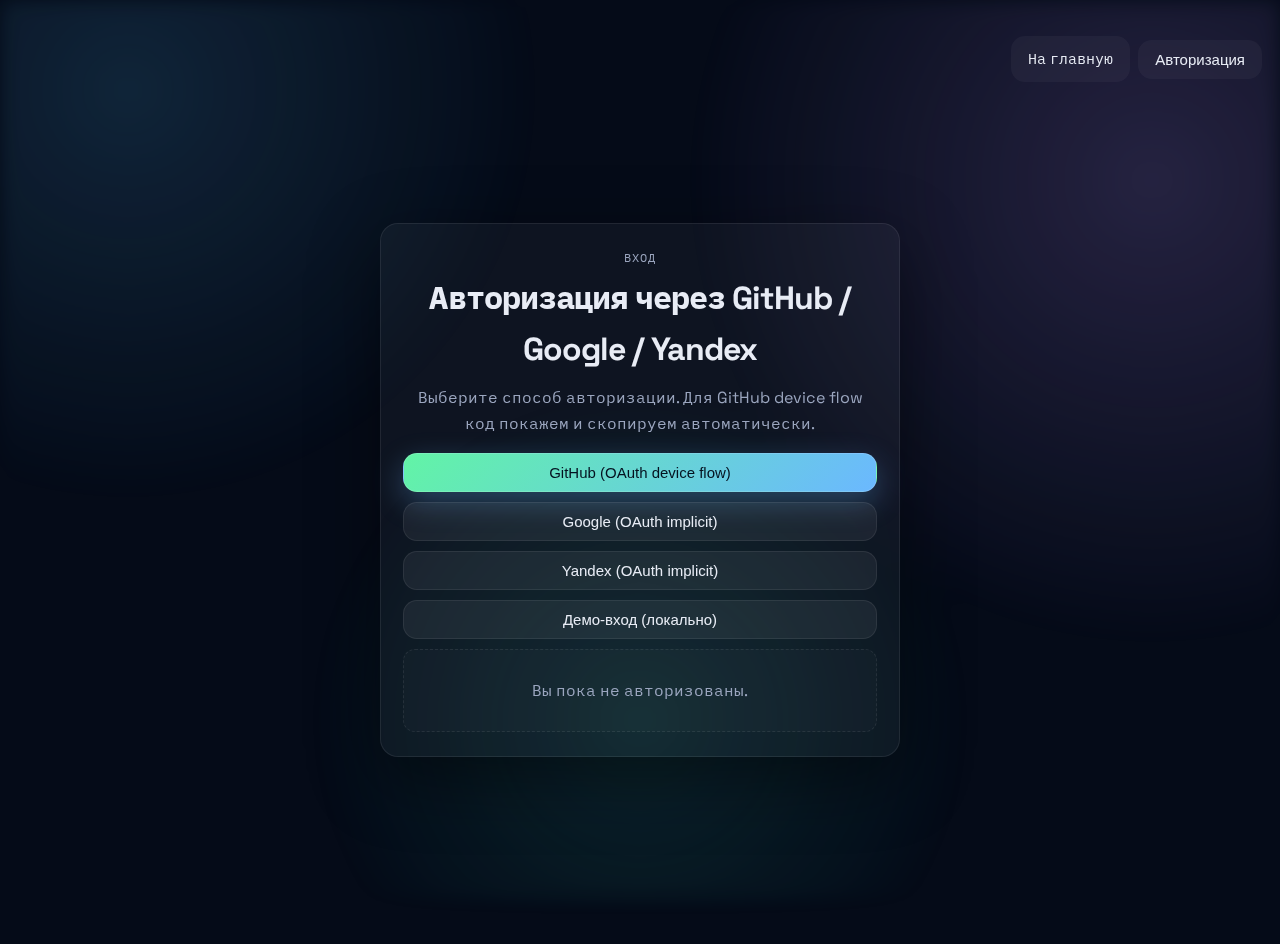
<file: auth.html>
<!DOCTYPE html>
<html lang="ru">
<head>
  <meta charset="UTF-8">
  <meta name="viewport" content="width=device-width, initial-scale=1.0">
  <title>Авторизация — Владимир Пуговкин</title>
  <link rel="preconnect" href="https://fonts.googleapis.com">
  <link rel="preconnect" href="https://fonts.gstatic.com" crossorigin>
  <link href="https://fonts.googleapis.com/css2?family=Space+Grotesk:wght@400;500;600;700&family=IBM+Plex+Mono:wght@400;600&display=swap" rel="stylesheet">
  <link rel="stylesheet" href="assets/css/styles.css">
</head>
<body>
  <div class="page">
    <section class="auth-top">
      <a class="button button--ghost button--solidless" href="./">На главную</a>
      <button class="button button--ghost button--solidless" id="authTopButton">Авторизация</button>
    </section>

    <main class="layout auth-page">
      <section class="panel auth auth--center auth-card" id="authPanel">
        <p class="eyebrow">Вход</p>
        <h1 class="auth__title">Авторизация через GitHub / Google / Yandex</h1>
        <p class="muted auth__subtitle">Выберите способ авторизации. Для GitHub device flow код покажем и скопируем автоматически.</p>

        <div class="auth__buttons auth__buttons--stack">
          <button class="button button--solid auth__button" data-auth="github-device">GitHub (OAuth device flow)</button>
          <button class="button button--ghost auth__button" data-auth="google-implicit">Google (OAuth implicit)</button>
          <button class="button button--ghost auth__button" data-auth="yandex-implicit">Yandex (OAuth implicit)</button>
          <button class="button button--ghost auth__button" data-auth="demo">Демо-вход (локально)</button>
        </div>

        <div class="auth__note" id="authNote"></div>
        <div class="auth__hidden-code" id="authCodeNotice" hidden>
          <p id="authCodeText">Код сгенерирован и скопирован. Откройте страницу GitHub и вставьте его.</p>
          <div class="auth__hidden-actions">
            <button type="button" class="button button--solid" id="authCodeButton">Открыть github.com/login/device</button>
          </div>
        </div>

        <div class="auth__status" id="authStatus">
          <p class="muted">Вы пока не авторизованы.</p>
        </div>
      </section>
    </main>
  </div>

  <script src="assets/js/script.js"></script>
</body>
</html>
</file>
<file: assets/css/styles.css>
:root {
  --bg: #050b18;
  --bg-glow: radial-gradient(circle at 10% 10%, rgba(85, 191, 255, 0.16), transparent 30%),
             radial-gradient(circle at 90% 20%, rgba(186, 144, 255, 0.2), transparent 35%),
             radial-gradient(circle at 50% 80%, rgba(41, 173, 154, 0.18), transparent 35%);
  --panel: rgba(255, 255, 255, 0.04);
  --panel-strong: rgba(255, 255, 255, 0.07);
  --border: rgba(255, 255, 255, 0.08);
  --text: #e8ecf5;
  --muted: #9ba6bf;
  --accent: #62f4a6;
  --accent-2: #6bb8ff;
  --danger: #ff8b8b;
  --shadow: 0 20px 70px rgba(0, 0, 0, 0.45);
  --radius: 18px;
}

*,
*::before,
*::after {
  box-sizing: border-box;
}

body {
  margin: 0;
  font-family: "Space Grotesk", "IBM Plex Mono", system-ui, -apple-system, sans-serif;
  background: var(--bg);
  color: var(--text);
  min-height: 100vh;
  line-height: 1.6;
  position: relative;
  overflow-x: hidden;
}

body::before {
  content: "";
  position: fixed;
  inset: 0;
  background: var(--bg-glow);
  filter: blur(10px);
  opacity: 0.9;
  z-index: -2;
}

body::after {
  content: "";
  position: fixed;
  inset: 0;
  background-image:
    linear-gradient(120deg, rgba(255, 255, 255, 0.04) 0.5px, transparent 0.5px),
    linear-gradient(60deg, rgba(255, 255, 255, 0.03) 0.5px, transparent 0.5px);
  background-size: 50px 50px;
  opacity: 0.6;
  z-index: -3;
}

.page {
  max-width: 1440px;
  margin: 0 auto;
  padding: 36px 18px 64px;
}

a {
  color: var(--accent-2);
  text-decoration: none;
}

a:hover {
  color: var(--accent);
}

h1, h2, h3 {
  margin: 0 0 8px 0;
  letter-spacing: -0.03em;
}

h1 {
  font-size: clamp(36px, 5vw, 54px);
}

h2 {
  font-size: clamp(24px, 3vw, 32px);
}

h3 {
  font-size: 20px;
}

.muted {
  color: var(--muted);
}

.eyebrow {
  font-family: "IBM Plex Mono", monospace;
  letter-spacing: 0.08em;
  text-transform: uppercase;
  font-size: 12px;
  color: var(--muted);
  margin: 0 0 6px 0;
}

.hero {
  background: linear-gradient(120deg, rgba(255, 255, 255, 0.05), rgba(98, 244, 166, 0.08));
  border: 1px solid var(--border);
  border-radius: 22px;
  padding: 32px 28px;
  box-shadow: var(--shadow);
  position: relative;
  overflow: hidden;
}

.hero::after {
  content: "";
  position: absolute;
  width: 180px;
  height: 180px;
  background: radial-gradient(circle, rgba(98, 244, 166, 0.35), transparent 60%);
  top: -50px;
  right: -40px;
  filter: blur(24px);
}

.hero__badge {
  display: inline-block;
  padding: 6px 12px;
  border: 1px solid var(--border);
  border-radius: 999px;
  background: var(--panel);
  font-size: 14px;
  color: var(--accent);
  margin-bottom: 12px;
}

.hero__lede {
  max-width: 760px;
  font-size: 18px;
  margin-bottom: 18px;
}

.hero__actions {
  display: flex;
  gap: 12px;
  flex-wrap: wrap;
  margin-bottom: 16px;
}

.hero__contacts {
  display: grid;
  grid-template-columns: repeat(auto-fit, minmax(200px, 1fr));
  gap: 10px;
  font-size: 15px;
  color: var(--muted);
}

.layout {
  display: flex;
  flex-direction: column;
  gap: 18px;
  margin-top: 18px;
}

.panel {
  background: var(--panel);
  border: 1px solid var(--border);
  border-radius: var(--radius);
  padding: 24px 22px;
  box-shadow: var(--shadow);
}

.panel__header {
  margin-bottom: 14px;
}

.skills {
  display: grid;
  grid-template-columns: repeat(auto-fit, minmax(180px, 1fr));
  gap: 12px;
  margin-top: 12px;
}

.skill-badges {
  display: flex;
  flex-wrap: wrap;
  gap: 8px;
}

.skill-badge {
  height: 48px;
}

.projects__list {
  display: grid;
  grid-template-columns: repeat(3, minmax(0, 1fr));
  gap: 16px;
}

.project {
  background: var(--panel-strong);
  border: 1px solid var(--border);
  border-radius: var(--radius);
  padding: 16px;
  display: flex;
  flex-direction: column;
  align-items: flex-start;
  gap: 10px;
  min-height: 160px;
}

.project__content {
  display: grid;
  gap: 6px;
  width: 100%;
}

.project__link {
  align-self: flex-start;
  display: inline-flex;
}

.project__name {
  font-weight: 600;
  margin: 0 0 6px 0;
}

.chip {
  border: 1px solid var(--border);
  border-radius: 999px;
  padding: 6px 12px;
  background: rgba(255, 255, 255, 0.04);
  font-size: 13px;
  white-space: nowrap;
  max-width: 100%;
  overflow: hidden;
  text-overflow: ellipsis;
}

.timeline {
  display: grid;
  grid-template-columns: repeat(auto-fit, minmax(280px, 1fr));
  gap: 12px;
}

.timeline__card {
  background: var(--panel-strong);
  border: 1px solid var(--border);
  border-radius: var(--radius);
  padding: 16px;
}

.timeline__header {
  display: flex;
  justify-content: space-between;
  gap: 8px;
  align-items: center;
}

.tag {
  padding: 4px 10px;
  border-radius: 999px;
  background: rgba(98, 244, 166, 0.15);
  border: 1px solid rgba(98, 244, 166, 0.3);
  color: var(--accent);
  font-size: 13px;
}

.grid-two {
  display: grid;
  grid-template-columns: repeat(auto-fit, minmax(280px, 1fr));
  gap: 12px;
  padding: 0;
  border: none;
  box-shadow: none;
  background: transparent;
}

.panel__block {
  background: var(--panel);
  border: 1px solid var(--border);
  border-radius: var(--radius);
  padding: 22px;
  box-shadow: var(--shadow);
}

.list {
  list-style: none;
  padding: 0;
  margin: 0;
  display: grid;
  gap: 10px;
}

.list__title {
  margin: 0 0 4px 0;
  font-weight: 600;
}

.auth__buttons {
  display: flex;
  gap: 10px;
  flex-wrap: wrap;
  margin-bottom: 10px;
}

.auth__buttons--stack {
  flex-direction: column;
  align-items: stretch;
}

.auth__button {
  width: 100%;
  justify-content: center;
}

.auth__buttons--stack .button {
  width: 100%;
  justify-content: center;
}

.auth-bar {
  display: flex;
  gap: 12px;
  align-items: center;
  margin-bottom: 16px;
  position: sticky;
  top: 12px;
  z-index: 5;
  padding: 10px 12px;
  border: 1px solid var(--border);
  border-radius: 14px;
  background: rgba(5, 11, 24, 0.92);
  backdrop-filter: blur(10px);
  box-shadow: var(--shadow);
}

.auth-top {
  display: flex;
  justify-content: flex-end;
  gap: 8px;
  align-items: center;
  margin-bottom: 12px;
}

.auth--center {
  text-align: center;
  max-width: 720px;
  margin: 0 auto;
}

.auth-page {
  min-height: calc(100vh - 120px);
  align-items: center;
  justify-content: center;
  display: flex;
  flex-direction: column;
}

.auth-card {
  max-width: 520px;
  margin: 0 auto;
}

.auth__title {
  margin: 4px 0 10px 0;
  font-size: clamp(24px, 4vw, 32px);
}

.auth__subtitle {
  margin: 0 0 16px 0;
}

.auth__status {
  padding: 12px 14px;
  border-radius: 12px;
  border: 1px dashed var(--border);
  background: rgba(255, 255, 255, 0.02);
  min-width: 240px;
  max-width: 520px;
  margin: 8px auto 0 auto;
}

.auth__note {
  margin: 4px 0 10px 0;
  color: var(--muted);
  font-size: 14px;
  text-align: center;
}

.auth__hidden-code {
  border: 1px dashed var(--border);
  border-radius: 14px;
  padding: 12px;
  background: rgba(255, 255, 255, 0.03);
  margin: 8px auto 12px auto;
  max-width: 520px;
}

.auth__hidden-actions {
  display: flex;
  justify-content: center;
}

.auth__note--alert {
  color: var(--danger);
}

.auth-icon {
  display: inline-flex;
  width: 16px;
  height: 16px;
  align-items: center;
  justify-content: center;
}

.auth-icon svg {
  width: 16px;
  height: 16px;
  display: block;
  fill: currentColor;
}

.auth-icon--google svg {
  filter: drop-shadow(0 0 4px rgba(255, 255, 255, 0.2));
}

.auth-icon--yandex {
  color: #ffcc00;
}

.auth-icon--github {
  color: #e8ecf5;
}

.auth__code {
  border: 1px solid var(--border);
  border-radius: 14px;
  padding: 10px 12px;
  background: rgba(98, 244, 166, 0.06);
  display: grid;
  gap: 8px;
  margin: 8px auto 12px auto;
  text-align: left;
  max-width: 520px;
}

.auth__code-row {
  display: flex;
  justify-content: space-between;
  align-items: center;
  gap: 10px;
}

.auth__code-label {
  margin: 0;
  font-size: 14px;
  color: var(--muted);
}

.auth__code-value {
  font-family: "IBM Plex Mono", monospace;
  font-size: 22px;
  letter-spacing: 2px;
  background: rgba(255, 255, 255, 0.06);
  border: 1px dashed var(--border);
  border-radius: 12px;
  padding: 10px 12px;
  text-align: center;
}

.auth__code-actions {
  display: flex;
  gap: 12px;
  flex-wrap: wrap;
  align-items: center;
  font-size: 13px;
}

.auth__code-hint {
  color: var(--muted);
}

.comment__form {
  display: grid;
  gap: 10px;
  margin-bottom: 14px;
  align-items: flex-start;
}

textarea {
  width: 100%;
  background: rgba(255, 255, 255, 0.03);
  border: 1px solid var(--border);
  color: var(--text);
  border-radius: 12px;
  padding: 12px;
  font-family: "Space Grotesk", sans-serif;
  resize: vertical;
  min-height: 120px;
}

textarea:focus {
  outline: 2px solid rgba(98, 244, 166, 0.4);
}

.comment__form button[type="submit"] {
  width: fit-content;
  min-width: 120px;
  align-self: flex-start;
}

.comments__embed {
  margin-top: 8px;
}

.comment__list {
  display: grid;
  gap: 10px;
}

.comment__item {
  border: 1px solid var(--border);
  background: var(--panel-strong);
  border-radius: var(--radius);
  padding: 12px;
}

.comment__meta {
  display: flex;
  gap: 8px;
  align-items: center;
  margin-bottom: 6px;
}

.avatar {
  width: 32px;
  height: 32px;
  border-radius: 50%;
  background: linear-gradient(135deg, var(--accent-2), var(--accent));
  display: inline-flex;
  align-items: center;
  justify-content: center;
  font-weight: 700;
  color: #03121d;
  border: 1px solid var(--border);
}

.avatar--img {
  object-fit: cover;
}

.comment__provider {
  font-family: "IBM Plex Mono", monospace;
  font-size: 12px;
  color: var(--muted);
}

.button {
  border: 1px solid var(--border);
  border-radius: 14px;
  padding: 10px 16px;
  font-size: 15px;
  color: var(--text);
  background: transparent;
  cursor: pointer;
  transition: transform 160ms ease, box-shadow 160ms ease, background 160ms ease;
  text-decoration: none;
  display: inline-flex;
  align-items: center;
  gap: 6px;
}

.button--solid {
  background: linear-gradient(135deg, #62f4a6, #6bb8ff);
  color: #041220;
  border-color: rgba(255, 255, 255, 0.15);
  box-shadow: 0 10px 30px rgba(107, 184, 255, 0.3);
}

.button--ghost {
  background: rgba(255, 255, 255, 0.06);
}

.button--solidless {
  border-color: transparent;
  background: rgba(255, 255, 255, 0.04);
}

.button--sm {
  padding: 6px 10px;
  font-size: 13px;
  border-radius: 10px;
}

.button:hover {
  transform: translateY(-1px);
}

.button:active {
  transform: translateY(0);
}

.form__hint {
  margin: 0;
  font-size: 13px;
}

.footer {
  display: flex;
  justify-content: space-between;
  flex-wrap: wrap;
  gap: 10px;
  margin-top: 24px;
  padding: 16px 10px;
  border-top: 1px solid var(--border);
  color: var(--muted);
}

@media (max-width: 720px) {
  .hero {
    padding: 24px 20px;
  }

  .project,
  .timeline__header {
    flex-direction: column;
    align-items: flex-start;
  }

  .auth-bar {
    position: static;
    flex-direction: column;
    align-items: flex-start;
  }

  .auth-top {
    justify-content: flex-start;
  }

  .auth__status {
    width: 100%;
    max-width: none;
  }
}

@media (max-width: 900px) {
  .projects__list {
    grid-template-columns: repeat(2, minmax(0, 1fr));
  }
}

@media (max-width: 700px) {
  .projects__list {
    grid-template-columns: 1fr;
  }
}

@media (prefers-reduced-motion: reduce) {
  * {
    scroll-behavior: auto !important;
    animation: none !important;
    transition: none !important;
  }
}
</file>
